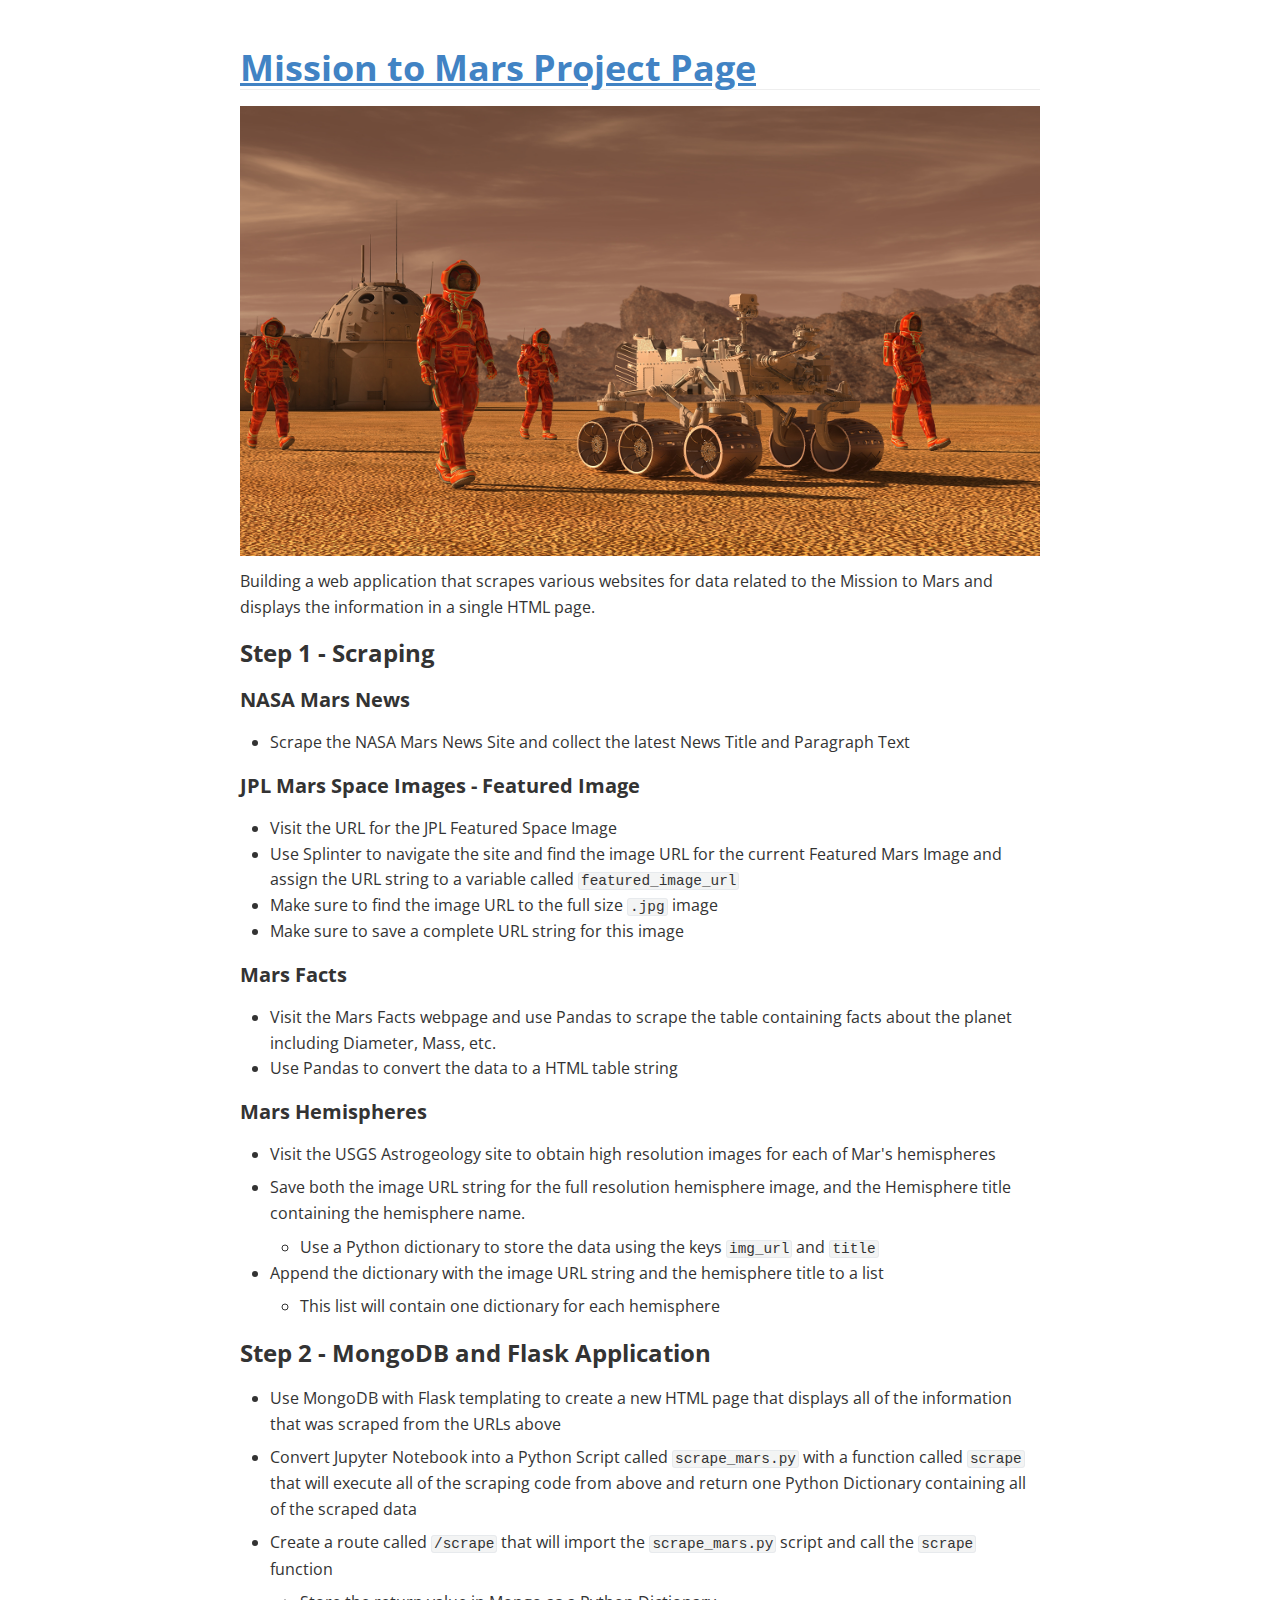
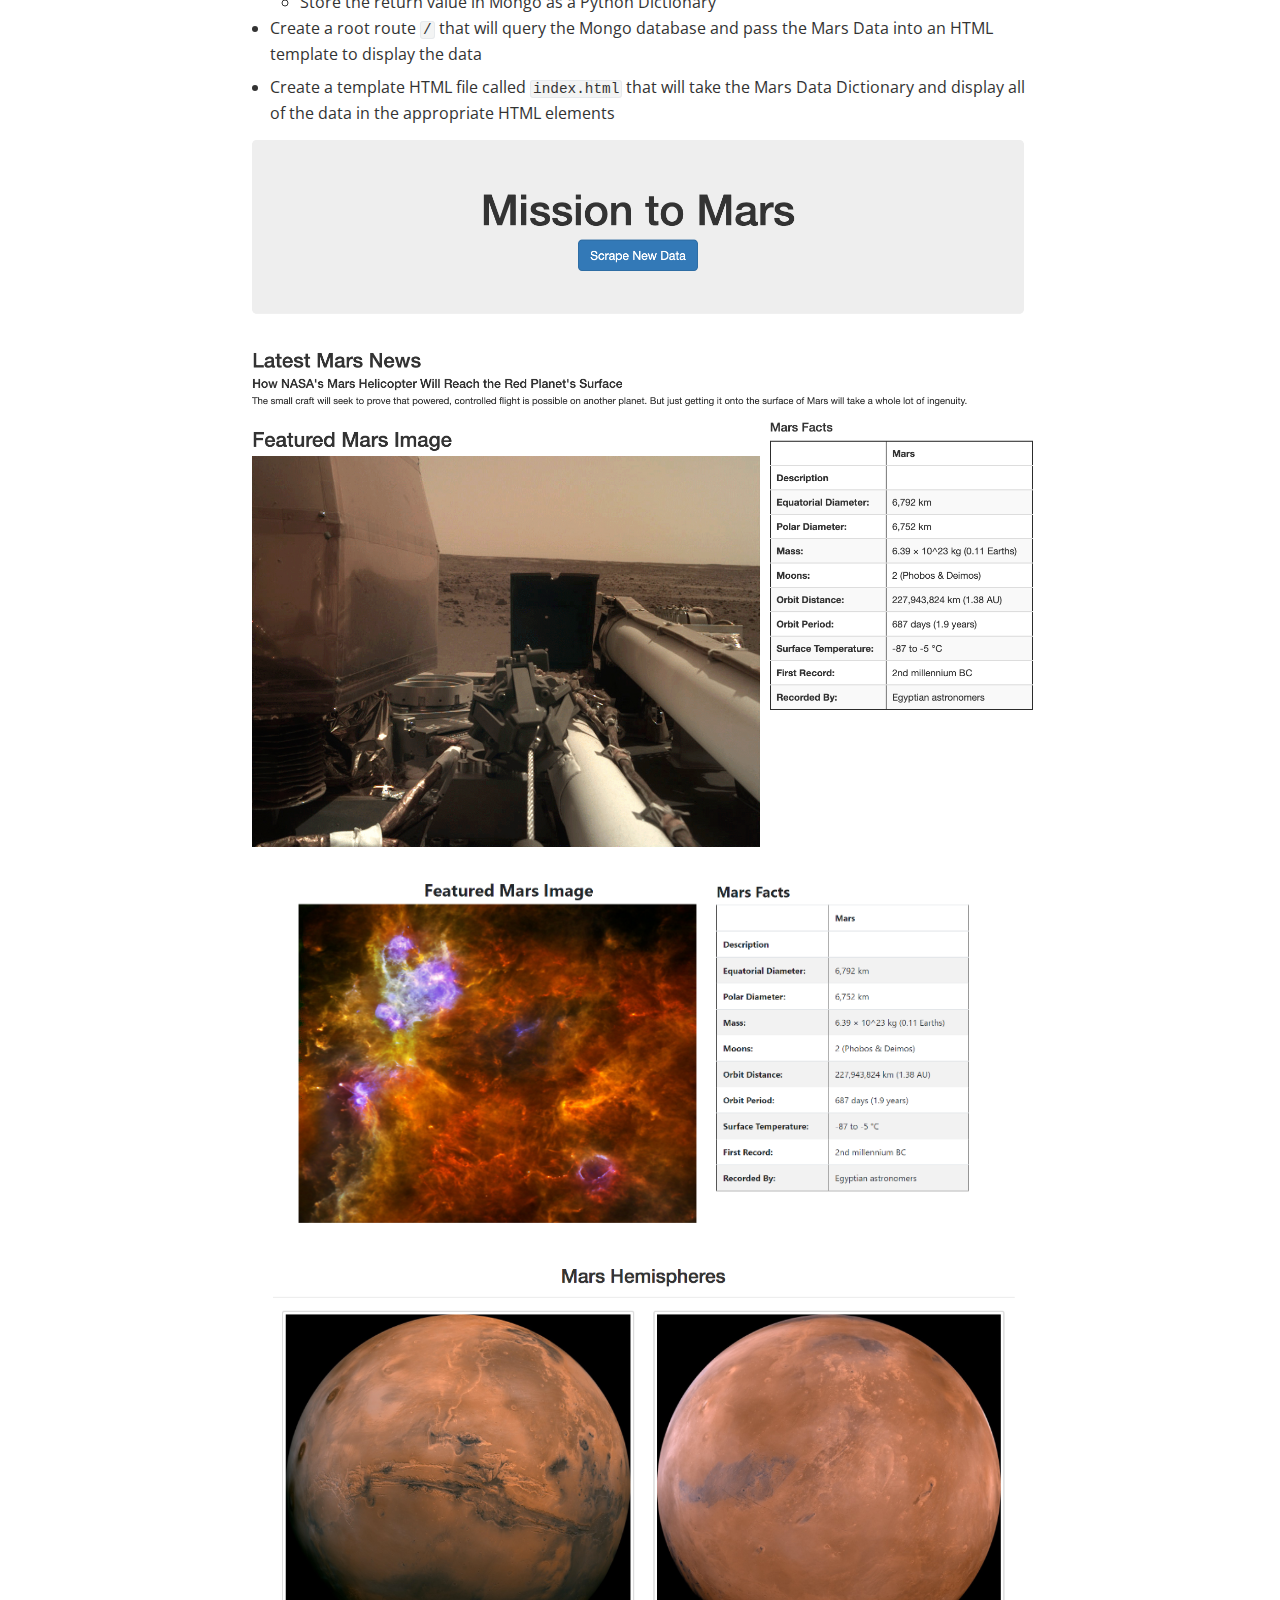
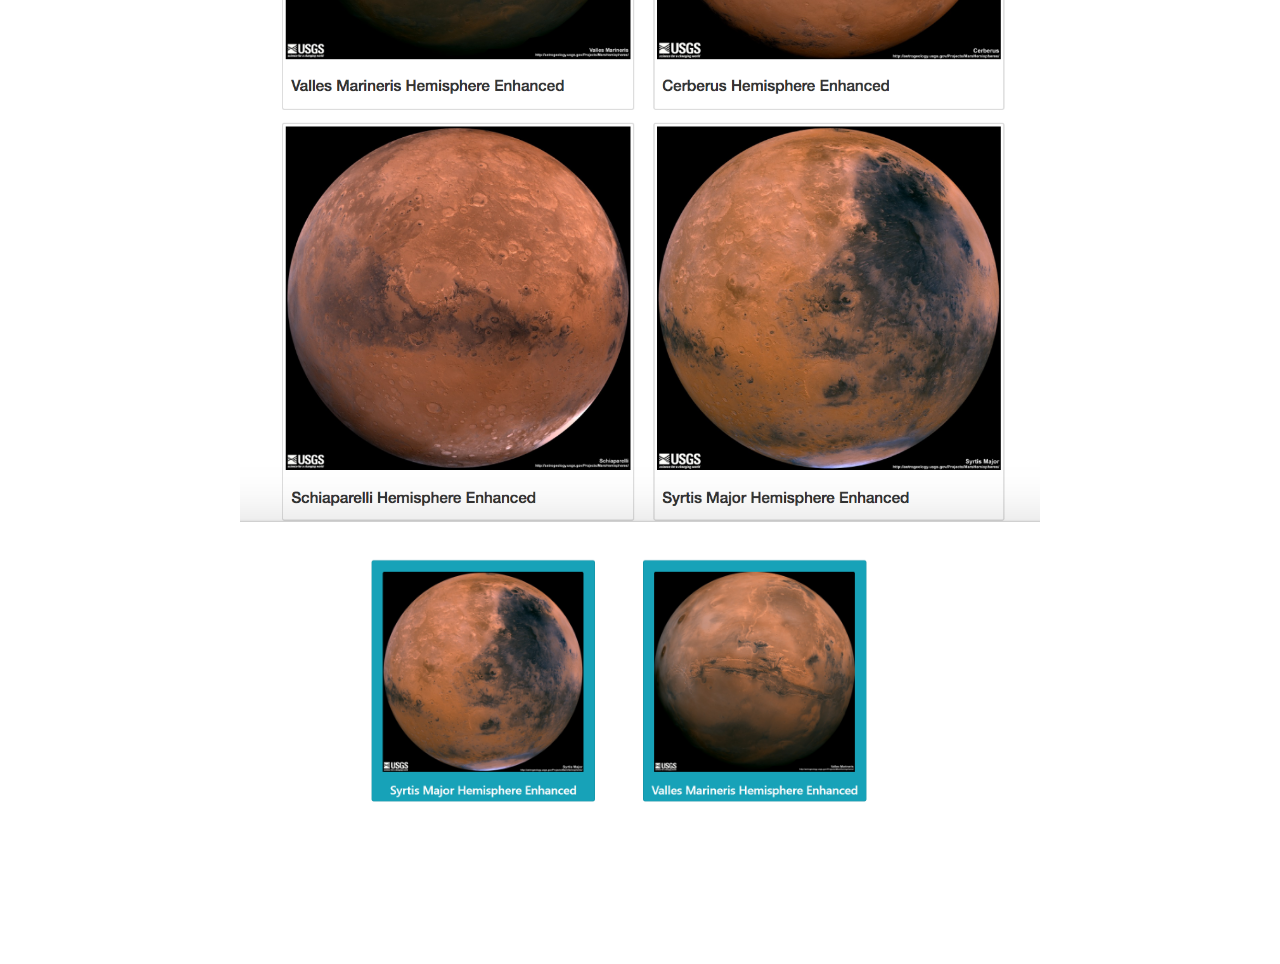
<file: index.html>
<!doctype html>
<html>
<head>
<meta charset='UTF-8'><meta name='viewport' content='width=device-width initial-scale=1'>
<title>README</title><link href='https://fonts.loli.net/css?family=Open+Sans:400italic,700italic,700,400&subset=latin,latin-ext' rel='stylesheet' type='text/css' /><style type='text/css'>html {overflow-x: initial !important;}:root { --bg-color:#ffffff; --text-color:#333333; --select-text-bg-color:#B5D6FC; --select-text-font-color:auto; --monospace:"Lucida Console",Consolas,"Courier",monospace; --title-bar-height:20px; }
.mac-os-11 { --title-bar-height:28px; }
html { font-size: 14px; background-color: var(--bg-color); color: var(--text-color); font-family: "Helvetica Neue", Helvetica, Arial, sans-serif; -webkit-font-smoothing: antialiased; }
body { margin: 0px; padding: 0px; height: auto; bottom: 0px; top: 0px; left: 0px; right: 0px; font-size: 1rem; line-height: 1.42857; overflow-x: hidden; background: inherit; tab-size: 4; }
iframe { margin: auto; }
a.url { word-break: break-all; }
a:active, a:hover { outline: 0px; }
.in-text-selection, ::selection { text-shadow: none; background: var(--select-text-bg-color); color: var(--select-text-font-color); }
#write { margin: 0px auto; height: auto; width: inherit; word-break: normal; overflow-wrap: break-word; position: relative; white-space: normal; overflow-x: visible; padding-top: 36px; }
#write.first-line-indent p { text-indent: 2em; }
#write.first-line-indent li p, #write.first-line-indent p * { text-indent: 0px; }
#write.first-line-indent li { margin-left: 2em; }
.for-image #write { padding-left: 8px; padding-right: 8px; }
body.typora-export { padding-left: 30px; padding-right: 30px; }
.typora-export .footnote-line, .typora-export li, .typora-export p { white-space: pre-wrap; }
.typora-export .task-list-item input { pointer-events: none; }
@media screen and (max-width: 500px) {
  body.typora-export { padding-left: 0px; padding-right: 0px; }
  #write { padding-left: 20px; padding-right: 20px; }
  .CodeMirror-sizer { margin-left: 0px !important; }
  .CodeMirror-gutters { display: none !important; }
}
#write li > figure:last-child { margin-bottom: 0.5rem; }
#write ol, #write ul { position: relative; }
img { max-width: 100%; vertical-align: middle; image-orientation: from-image; }
button, input, select, textarea { color: inherit; font: inherit; }
input[type="checkbox"], input[type="radio"] { line-height: normal; padding: 0px; }
*, ::after, ::before { box-sizing: border-box; }
#write h1, #write h2, #write h3, #write h4, #write h5, #write h6, #write p, #write pre { width: inherit; }
#write h1, #write h2, #write h3, #write h4, #write h5, #write h6, #write p { position: relative; }
p { line-height: inherit; }
h1, h2, h3, h4, h5, h6 { break-after: avoid-page; break-inside: avoid; orphans: 4; }
p { orphans: 4; }
h1 { font-size: 2rem; }
h2 { font-size: 1.8rem; }
h3 { font-size: 1.6rem; }
h4 { font-size: 1.4rem; }
h5 { font-size: 1.2rem; }
h6 { font-size: 1rem; }
.md-math-block, .md-rawblock, h1, h2, h3, h4, h5, h6, p { margin-top: 1rem; margin-bottom: 1rem; }
.hidden { display: none; }
.md-blockmeta { color: rgb(204, 204, 204); font-weight: 700; font-style: italic; }
a { cursor: pointer; }
sup.md-footnote { padding: 2px 4px; background-color: rgba(238, 238, 238, 0.7); color: rgb(85, 85, 85); border-radius: 4px; cursor: pointer; }
sup.md-footnote a, sup.md-footnote a:hover { color: inherit; text-transform: inherit; text-decoration: inherit; }
#write input[type="checkbox"] { cursor: pointer; width: inherit; height: inherit; }
figure { overflow-x: auto; margin: 1.2em 0px; max-width: calc(100% + 16px); padding: 0px; }
figure > table { margin: 0px; }
tr { break-inside: avoid; break-after: auto; }
thead { display: table-header-group; }
table { border-collapse: collapse; border-spacing: 0px; width: 100%; overflow: auto; break-inside: auto; text-align: left; }
table.md-table td { min-width: 32px; }
.CodeMirror-gutters { border-right: 0px; background-color: inherit; }
.CodeMirror-linenumber { user-select: none; }
.CodeMirror { text-align: left; }
.CodeMirror-placeholder { opacity: 0.3; }
.CodeMirror pre { padding: 0px 4px; }
.CodeMirror-lines { padding: 0px; }
div.hr:focus { cursor: none; }
#write pre { white-space: pre-wrap; }
#write.fences-no-line-wrapping pre { white-space: pre; }
#write pre.ty-contain-cm { white-space: normal; }
.CodeMirror-gutters { margin-right: 4px; }
.md-fences { font-size: 0.9rem; display: block; break-inside: avoid; text-align: left; overflow: visible; white-space: pre; background: inherit; position: relative !important; }
.md-diagram-panel { width: 100%; margin-top: 10px; text-align: center; padding-top: 0px; padding-bottom: 8px; overflow-x: auto; }
#write .md-fences.mock-cm { white-space: pre-wrap; }
.md-fences.md-fences-with-lineno { padding-left: 0px; }
#write.fences-no-line-wrapping .md-fences.mock-cm { white-space: pre; overflow-x: auto; }
.md-fences.mock-cm.md-fences-with-lineno { padding-left: 8px; }
.CodeMirror-line, twitterwidget { break-inside: avoid; }
.footnotes { opacity: 0.8; font-size: 0.9rem; margin-top: 1em; margin-bottom: 1em; }
.footnotes + .footnotes { margin-top: 0px; }
.md-reset { margin: 0px; padding: 0px; border: 0px; outline: 0px; vertical-align: top; background: 0px 0px; text-decoration: none; text-shadow: none; float: none; position: static; width: auto; height: auto; white-space: nowrap; cursor: inherit; -webkit-tap-highlight-color: transparent; line-height: normal; font-weight: 400; text-align: left; box-sizing: content-box; direction: ltr; }
li div { padding-top: 0px; }
blockquote { margin: 1rem 0px; }
li .mathjax-block, li p { margin: 0.5rem 0px; }
li blockquote { margin: 1rem 0px; }
li { margin: 0px; position: relative; }
blockquote > :last-child { margin-bottom: 0px; }
blockquote > :first-child, li > :first-child { margin-top: 0px; }
.footnotes-area { color: rgb(136, 136, 136); margin-top: 0.714rem; padding-bottom: 0.143rem; white-space: normal; }
#write .footnote-line { white-space: pre-wrap; }
@media print {
  body, html { border: 1px solid transparent; height: 99%; break-after: avoid; break-before: avoid; font-variant-ligatures: no-common-ligatures; }
  #write { margin-top: 0px; padding-top: 0px; border-color: transparent !important; }
  .typora-export * { -webkit-print-color-adjust: exact; }
  .typora-export #write { break-after: avoid; }
  .typora-export #write::after { height: 0px; }
  .is-mac table { break-inside: avoid; }
}
.footnote-line { margin-top: 0.714em; font-size: 0.7em; }
a img, img a { cursor: pointer; }
pre.md-meta-block { font-size: 0.8rem; min-height: 0.8rem; white-space: pre-wrap; background: rgb(204, 204, 204); display: block; overflow-x: hidden; }
p > .md-image:only-child:not(.md-img-error) img, p > img:only-child { display: block; margin: auto; }
#write.first-line-indent p > .md-image:only-child:not(.md-img-error) img { left: -2em; position: relative; }
p > .md-image:only-child { display: inline-block; width: 100%; }
#write .MathJax_Display { margin: 0.8em 0px 0px; }
.md-math-block { width: 100%; }
.md-math-block:not(:empty)::after { display: none; }
.MathJax_ref { fill: currentcolor; }
[contenteditable="true"]:active, [contenteditable="true"]:focus, [contenteditable="false"]:active, [contenteditable="false"]:focus { outline: 0px; box-shadow: none; }
.md-task-list-item { position: relative; list-style-type: none; }
.task-list-item.md-task-list-item { padding-left: 0px; }
.md-task-list-item > input { position: absolute; top: 0px; left: 0px; margin-left: -1.2em; margin-top: calc(1em - 10px); border: none; }
.math { font-size: 1rem; }
.md-toc { min-height: 3.58rem; position: relative; font-size: 0.9rem; border-radius: 10px; }
.md-toc-content { position: relative; margin-left: 0px; }
.md-toc-content::after, .md-toc::after { display: none; }
.md-toc-item { display: block; color: rgb(65, 131, 196); }
.md-toc-item a { text-decoration: none; }
.md-toc-inner:hover { text-decoration: underline; }
.md-toc-inner { display: inline-block; cursor: pointer; }
.md-toc-h1 .md-toc-inner { margin-left: 0px; font-weight: 700; }
.md-toc-h2 .md-toc-inner { margin-left: 2em; }
.md-toc-h3 .md-toc-inner { margin-left: 4em; }
.md-toc-h4 .md-toc-inner { margin-left: 6em; }
.md-toc-h5 .md-toc-inner { margin-left: 8em; }
.md-toc-h6 .md-toc-inner { margin-left: 10em; }
@media screen and (max-width: 48em) {
  .md-toc-h3 .md-toc-inner { margin-left: 3.5em; }
  .md-toc-h4 .md-toc-inner { margin-left: 5em; }
  .md-toc-h5 .md-toc-inner { margin-left: 6.5em; }
  .md-toc-h6 .md-toc-inner { margin-left: 8em; }
}
a.md-toc-inner { font-size: inherit; font-style: inherit; font-weight: inherit; line-height: inherit; }
.footnote-line a:not(.reversefootnote) { color: inherit; }
.md-attr { display: none; }
.md-fn-count::after { content: "."; }
code, pre, samp, tt { font-family: var(--monospace); }
kbd { margin: 0px 0.1em; padding: 0.1em 0.6em; font-size: 0.8em; color: rgb(36, 39, 41); background: rgb(255, 255, 255); border: 1px solid rgb(173, 179, 185); border-radius: 3px; box-shadow: rgba(12, 13, 14, 0.2) 0px 1px 0px, rgb(255, 255, 255) 0px 0px 0px 2px inset; white-space: nowrap; vertical-align: middle; }
.md-comment { color: rgb(162, 127, 3); opacity: 0.8; font-family: var(--monospace); }
code { text-align: left; vertical-align: initial; }
a.md-print-anchor { white-space: pre !important; border-width: initial !important; border-style: none !important; border-color: initial !important; display: inline-block !important; position: absolute !important; width: 1px !important; right: 0px !important; outline: 0px !important; background: 0px 0px !important; text-decoration: initial !important; text-shadow: initial !important; }
.md-inline-math .MathJax_SVG .noError { display: none !important; }
.html-for-mac .inline-math-svg .MathJax_SVG { vertical-align: 0.2px; }
.md-math-block .MathJax_SVG_Display { text-align: center; margin: 0px; position: relative; text-indent: 0px; max-width: none; max-height: none; min-height: 0px; min-width: 100%; width: auto; overflow-y: hidden; display: block !important; }
.MathJax_SVG_Display, .md-inline-math .MathJax_SVG_Display { width: auto; margin: inherit; display: inline-block !important; }
.MathJax_SVG .MJX-monospace { font-family: var(--monospace); }
.MathJax_SVG .MJX-sans-serif { font-family: sans-serif; }
.MathJax_SVG { display: inline; font-style: normal; font-weight: 400; line-height: normal; zoom: 90%; text-indent: 0px; text-align: left; text-transform: none; letter-spacing: normal; word-spacing: normal; overflow-wrap: normal; white-space: nowrap; float: none; direction: ltr; max-width: none; max-height: none; min-width: 0px; min-height: 0px; border: 0px; padding: 0px; margin: 0px; }
.MathJax_SVG * { transition: none 0s ease 0s; }
.MathJax_SVG_Display svg { vertical-align: middle !important; margin-bottom: 0px !important; margin-top: 0px !important; }
.os-windows.monocolor-emoji .md-emoji { font-family: "Segoe UI Symbol", sans-serif; }
.md-diagram-panel > svg { max-width: 100%; }
[lang="flow"] svg, [lang="mermaid"] svg { max-width: 100%; height: auto; }
[lang="mermaid"] .node text { font-size: 1rem; }
table tr th { border-bottom: 0px; }
video { max-width: 100%; display: block; margin: 0px auto; }
iframe { max-width: 100%; width: 100%; border: none; }
.highlight td, .highlight tr { border: 0px; }
mark { background: rgb(255, 255, 0); color: rgb(0, 0, 0); }
.md-html-inline .md-plain, .md-html-inline strong, mark .md-inline-math, mark strong { color: inherit; }
mark .md-meta { color: rgb(0, 0, 0); opacity: 0.3 !important; }
@media print {
  .typora-export h1, .typora-export h2, .typora-export h3, .typora-export h4, .typora-export h5, .typora-export h6 { break-inside: avoid; }
}
.md-diagram-panel .messageText { stroke: none !important; }
.md-diagram-panel .start-state { fill: var(--node-fill); }
.md-diagram-panel .edgeLabel rect { opacity: 1 !important; }
.md-require-zoom-fix foreignobject { font-size: var(--mermaid-font-zoom); }


:root {
    --side-bar-bg-color: #fafafa;
    --control-text-color: #777;
}

@include-when-export url(https://fonts.loli.net/css?family=Open+Sans:400italic,700italic,700,400&subset=latin,latin-ext);

/* open-sans-regular - latin-ext_latin */
  /* open-sans-italic - latin-ext_latin */
    /* open-sans-700 - latin-ext_latin */
    /* open-sans-700italic - latin-ext_latin */
  html {
    font-size: 16px;
}

body {
    font-family: "Open Sans","Clear Sans", "Helvetica Neue", Helvetica, Arial, sans-serif;
    color: rgb(51, 51, 51);
    line-height: 1.6;
}

#write {
    max-width: 860px;
  	margin: 0 auto;
  	padding: 30px;
    padding-bottom: 100px;
}

@media only screen and (min-width: 1400px) {
	#write {
		max-width: 1024px;
	}
}

@media only screen and (min-width: 1800px) {
	#write {
		max-width: 1200px;
	}
}

#write > ul:first-child,
#write > ol:first-child{
    margin-top: 30px;
}

a {
    color: #4183C4;
}
h1,
h2,
h3,
h4,
h5,
h6 {
    position: relative;
    margin-top: 1rem;
    margin-bottom: 1rem;
    font-weight: bold;
    line-height: 1.4;
    cursor: text;
}
h1:hover a.anchor,
h2:hover a.anchor,
h3:hover a.anchor,
h4:hover a.anchor,
h5:hover a.anchor,
h6:hover a.anchor {
    text-decoration: none;
}
h1 tt,
h1 code {
    font-size: inherit;
}
h2 tt,
h2 code {
    font-size: inherit;
}
h3 tt,
h3 code {
    font-size: inherit;
}
h4 tt,
h4 code {
    font-size: inherit;
}
h5 tt,
h5 code {
    font-size: inherit;
}
h6 tt,
h6 code {
    font-size: inherit;
}
h1 {
    font-size: 2.25em;
    line-height: 1.2;
    border-bottom: 1px solid #eee;
}
h2 {
    font-size: 1.75em;
    line-height: 1.225;
    border-bottom: 1px solid #eee;
}

/*@media print {
    .typora-export h1,
    .typora-export h2 {
        border-bottom: none;
        padding-bottom: initial;
    }

    .typora-export h1::after,
    .typora-export h2::after {
        content: "";
        display: block;
        height: 100px;
        margin-top: -96px;
        border-top: 1px solid #eee;
    }
}*/

h3 {
    font-size: 1.5em;
    line-height: 1.43;
}
h4 {
    font-size: 1.25em;
}
h5 {
    font-size: 1em;
}
h6 {
   font-size: 1em;
    color: #777;
}
p,
blockquote,
ul,
ol,
dl,
table{
    margin: 0.8em 0;
}
li>ol,
li>ul {
    margin: 0 0;
}
hr {
    height: 2px;
    padding: 0;
    margin: 16px 0;
    background-color: #e7e7e7;
    border: 0 none;
    overflow: hidden;
    box-sizing: content-box;
}

li p.first {
    display: inline-block;
}
ul,
ol {
    padding-left: 30px;
}
ul:first-child,
ol:first-child {
    margin-top: 0;
}
ul:last-child,
ol:last-child {
    margin-bottom: 0;
}
blockquote {
    border-left: 4px solid #dfe2e5;
    padding: 0 15px;
    color: #777777;
}
blockquote blockquote {
    padding-right: 0;
}
table {
    padding: 0;
    word-break: initial;
}
table tr {
    border-top: 1px solid #dfe2e5;
    margin: 0;
    padding: 0;
}
table tr:nth-child(2n),
thead {
    background-color: #f8f8f8;
}
table th {
    font-weight: bold;
    border: 1px solid #dfe2e5;
    border-bottom: 0;
    margin: 0;
    padding: 6px 13px;
}
table td {
    border: 1px solid #dfe2e5;
    margin: 0;
    padding: 6px 13px;
}
table th:first-child,
table td:first-child {
    margin-top: 0;
}
table th:last-child,
table td:last-child {
    margin-bottom: 0;
}

.CodeMirror-lines {
    padding-left: 4px;
}

.code-tooltip {
    box-shadow: 0 1px 1px 0 rgba(0,28,36,.3);
    border-top: 1px solid #eef2f2;
}

.md-fences,
code,
tt {
    border: 1px solid #e7eaed;
    background-color: #f8f8f8;
    border-radius: 3px;
    padding: 0;
    padding: 2px 4px 0px 4px;
    font-size: 0.9em;
}

code {
    background-color: #f3f4f4;
    padding: 0 2px 0 2px;
}

.md-fences {
    margin-bottom: 15px;
    margin-top: 15px;
    padding-top: 8px;
    padding-bottom: 6px;
}


.md-task-list-item > input {
  margin-left: -1.3em;
}

@media print {
    html {
        font-size: 13px;
    }
    table,
    pre {
        page-break-inside: avoid;
    }
    pre {
        word-wrap: break-word;
    }
}

.md-fences {
	background-color: #f8f8f8;
}
#write pre.md-meta-block {
	padding: 1rem;
    font-size: 85%;
    line-height: 1.45;
    background-color: #f7f7f7;
    border: 0;
    border-radius: 3px;
    color: #777777;
    margin-top: 0 !important;
}

.mathjax-block>.code-tooltip {
	bottom: .375rem;
}

.md-mathjax-midline {
    background: #fafafa;
}

#write>h3.md-focus:before{
	left: -1.5625rem;
	top: .375rem;
}
#write>h4.md-focus:before{
	left: -1.5625rem;
	top: .285714286rem;
}
#write>h5.md-focus:before{
	left: -1.5625rem;
	top: .285714286rem;
}
#write>h6.md-focus:before{
	left: -1.5625rem;
	top: .285714286rem;
}
.md-image>.md-meta {
    /*border: 1px solid #ddd;*/
    border-radius: 3px;
    padding: 2px 0px 0px 4px;
    font-size: 0.9em;
    color: inherit;
}

.md-tag {
    color: #a7a7a7;
    opacity: 1;
}

.md-toc { 
    margin-top:20px;
    padding-bottom:20px;
}

.sidebar-tabs {
    border-bottom: none;
}

#typora-quick-open {
    border: 1px solid #ddd;
    background-color: #f8f8f8;
}

#typora-quick-open-item {
    background-color: #FAFAFA;
    border-color: #FEFEFE #e5e5e5 #e5e5e5 #eee;
    border-style: solid;
    border-width: 1px;
}

/** focus mode */
.on-focus-mode blockquote {
    border-left-color: rgba(85, 85, 85, 0.12);
}

header, .context-menu, .megamenu-content, footer{
    font-family: "Segoe UI", "Arial", sans-serif;
}

.file-node-content:hover .file-node-icon,
.file-node-content:hover .file-node-open-state{
    visibility: visible;
}

.mac-seamless-mode #typora-sidebar {
    background-color: #fafafa;
    background-color: var(--side-bar-bg-color);
}

.md-lang {
    color: #b4654d;
}

.html-for-mac .context-menu {
    --item-hover-bg-color: #E6F0FE;
}

#md-notification .btn {
    border: 0;
}

.dropdown-menu .divider {
    border-color: #e5e5e5;
}

.ty-preferences .window-content {
    background-color: #fafafa;
}

.ty-preferences .nav-group-item.active {
    color: white;
    background: #999;
}

 :root {--mermaid-font-zoom:1.25em ;} 
</style>
</head>
<body class='typora-export os-windows'>
<div id='write'  class=''><h1><a name="mission-to-mars-project-pagehttpsgithubcomfereshtehaghaeiwebscrapingchallenge" class="md-header-anchor"></a><a href='https://github.com/fereshtehaghaei/WebScrapingChallenge'><span>Mission to Mars Project Page</span></a><span> </span></h1><p><img src="Images/mission_to_mars.png" referrerpolicy="no-referrer"></p><p><span>Building a web application that scrapes various websites for data related to the Mission to Mars and displays the information in a single HTML page. </span></p><h3><a name="step-1---scraping" class="md-header-anchor"></a><span>Step 1 - Scraping</span></h3><h4><a name="nasa-mars-news" class="md-header-anchor"></a><span>NASA Mars News</span></h4><ul><li><span>Scrape the NASA Mars News Site and collect the latest News Title and Paragraph Text</span></li></ul><h4><a name="jpl-mars-space-images---featured-image" class="md-header-anchor"></a><span>JPL Mars Space Images - Featured Image</span></h4><ul><li><span>Visit the URL for the JPL Featured Space Image</span></li><li><span>Use Splinter to navigate the site and find the image URL for the current Featured Mars Image and assign the URL string to a variable called </span><code>featured_image_url</code></li><li><span>Make sure to find the image URL to the full size </span><code>.jpg</code><span> image</span></li><li><span>Make sure to save a complete URL string for this image</span></li></ul><h4><a name="mars-facts" class="md-header-anchor"></a><span>Mars Facts</span></h4><ul><li><span>Visit the Mars Facts webpage and use Pandas to scrape the table containing facts about the planet including Diameter, Mass, etc.</span></li><li><span>Use Pandas to convert the data to a HTML table string</span></li></ul><h4><a name="mars-hemispheres" class="md-header-anchor"></a><span>Mars Hemispheres</span></h4><ul><li><p><span>Visit the USGS Astrogeology site to obtain high resolution images for each of Mar&#39;s hemispheres</span></p></li><li><p><span>Save both the image URL string for the full resolution hemisphere image, and the Hemisphere title containing the hemisphere name. </span></p><ul><li><span>Use a Python dictionary to store the data using the keys </span><code>img_url</code><span> and </span><code>title</code></li></ul></li><li><p><span>Append the dictionary with the image URL string and the hemisphere title to a list</span></p><ul><li><span>This list will contain one dictionary for each hemisphere</span></li></ul></li></ul><h3><a name="step-2---mongodb-and-flask-application" class="md-header-anchor"></a><span>Step 2 - MongoDB and Flask Application</span></h3><ul><li><p><span>Use MongoDB with Flask templating to create a new HTML page that displays all of the information that was scraped from the URLs above</span></p></li><li><p><span>Convert Jupyter Notebook into a Python Script called </span><code>scrape_mars.py</code><span> with a function called </span><code>scrape</code><span> that will execute all of the scraping code from above and return one Python Dictionary containing all of the scraped data</span></p></li><li><p><span>Create a route called </span><code>/scrape</code><span> that will import the </span><code>scrape_mars.py</code><span> script and call the </span><code>scrape</code><span> function</span></p><ul><li><span>Store the return value in Mongo as a Python Dictionary</span></li></ul></li><li><p><span>Create a root route </span><code>/</code><span> that will query the Mongo database and pass the Mars Data into an HTML template to display the data</span></p></li><li><p><span>Create a template HTML file called </span><code>index.html</code><span> that will take the Mars Data Dictionary and display all of the data in the appropriate HTML elements</span></p></li></ul><p><img src="Images/final_app_part1.png" referrerpolicy="no-referrer"></p><p><img src="Images/final_app_part11.png" referrerpolicy="no-referrer"></p><p><img src="Images/final_app_part2.png" referrerpolicy="no-referrer"></p><p><img src="Images/final_app_part22.png" referrerpolicy="no-referrer"></p><p>&nbsp;</p></div>
</body>
</html>
</file>
